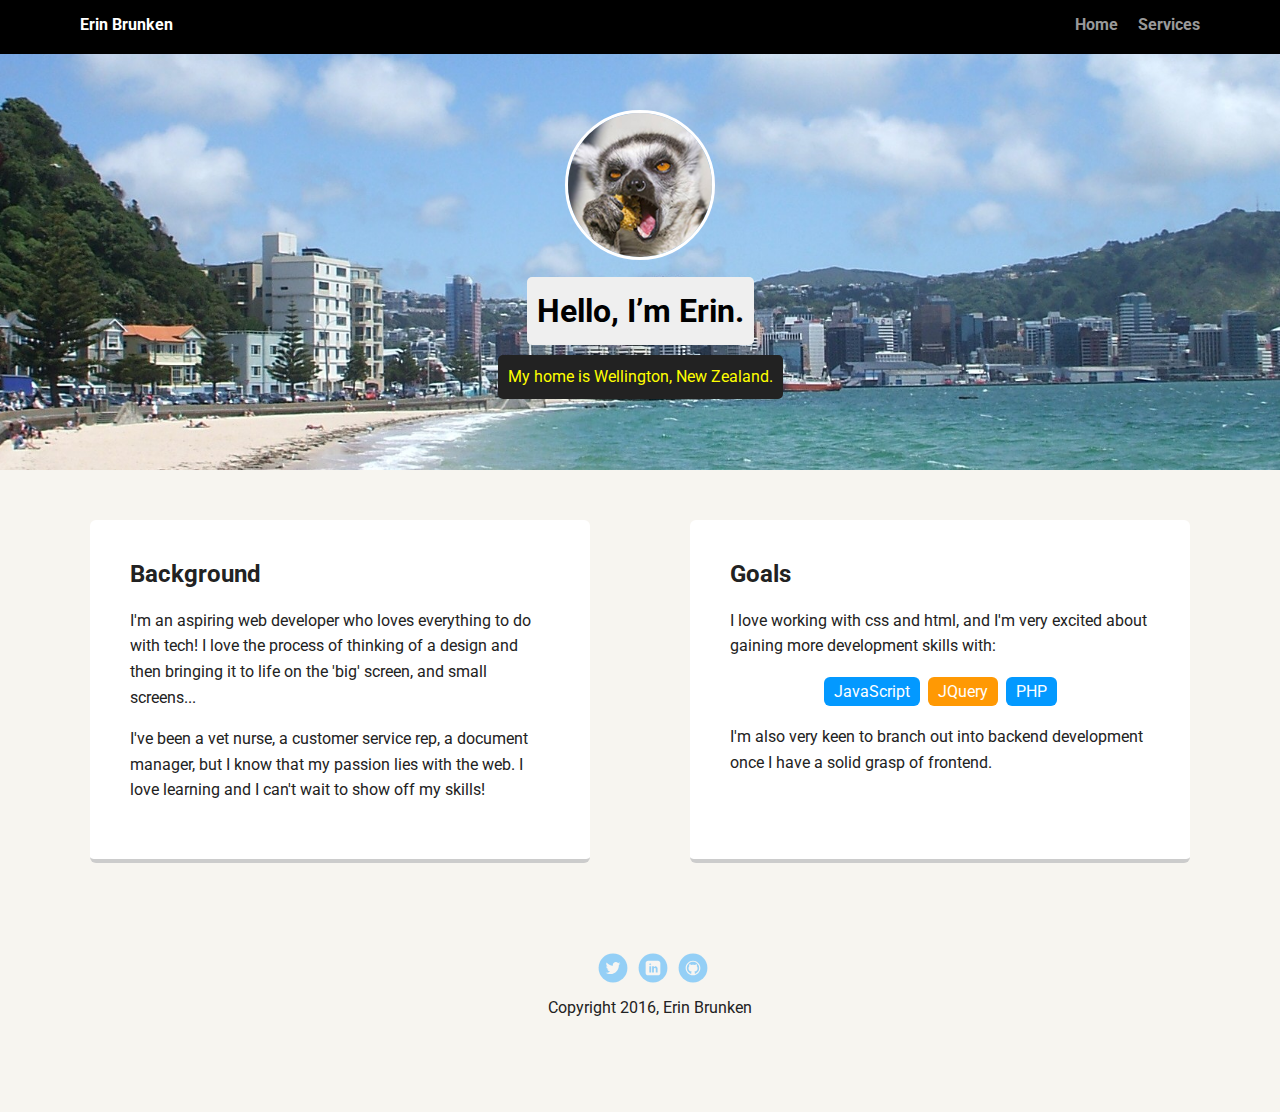
<file: index.html>
<!doctype html>
<html lang="en">
<head>
  <meta charset="utf-8">
  <title>Erin Brunken's Profile</title>
  <meta name="viewport" content="width=device-width, initial-scale=1.0">
  <link rel="stylesheet" href="styles.css">
  <link href="https://fonts.googleapis.com/css?family=Muli%7CRoboto:400,300,500,700,900" rel="stylesheet"></head>
  <body>

    <div class="main-nav">
        <ul class="nav">
          <li class="name">Erin Brunken</li>
          <li><a href="index.html">Home</a></li>
          <li><a href="services.html">Services</a></li>
        </ul>
    </div>

    <header>
      <img src="images/lemur.jpg" alt="Cute lemur profile picture" class="profile-image">
      <h1 class="tag name">Hello, I’m Erin.</h1>
      <p class="tag location">My home is Wellington, New Zealand.</p>
    </header>

    <main class="flex">
      <div class="card">
        <h2>Background</h2>
        <p>I'm an aspiring web developer who loves everything to do with tech!  I love the process of thinking of a design and then bringing it to life on the 'big' screen, and small screens...</p>
        <p>I've been a vet nurse, a customer service rep, a document manager, but I know that my passion lies with the web.  I love learning and I can't wait to show off my skills!<p>
      </div> 

      <div class="card">
        <h2>Goals</h2>
        <p>I love working with css and html, and I'm very excited about gaining more development skills with:</p>
        <ul class="skills">
          <li>JavaScript</li>
          <li>JQuery</li>
          <li>PHP</li>
        </ul>
        <p>I'm also very keen to branch out into backend development once I have a solid grasp of frontend.</p>
      </div> 

    </main>
    <footer>
      <ul>
        <li><a href="https://twitter.com/FlyingFoxWeb" class="social twitter">Twitter</a></li>
        <li><a href="https://www.linkedin.com/in/erin-brunken-b085a3a7?trk=nav_responsive_tab_profile" class="social linkedin">LinkedIn</a></li>
        <li><a href="https://github.com/erin-brunken" class="social github">Github</a></li>
      </ul>
      <p class="copyright">Copyright 2016, Erin Brunken</p>
    </footer>
  </body>
  </html>
</file>
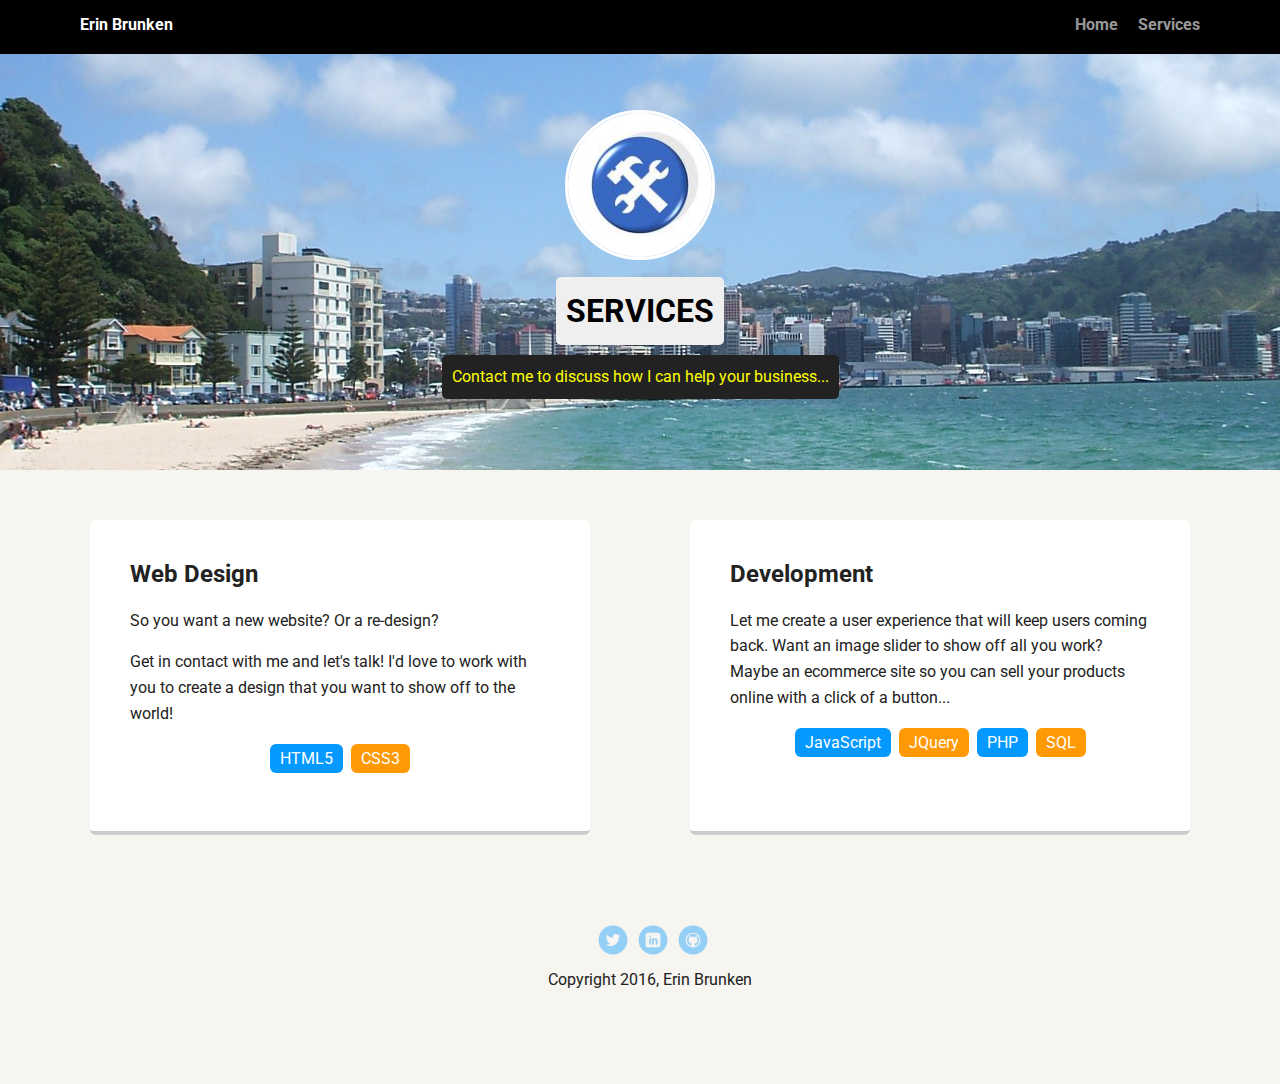
<file: services.html>
<!doctype html>
<html lang="en">
<head>
  <meta charset="utf-8">
  <title>Erin Brunken's Profile - Services</title>
  <meta name="viewport" content="width=device-width, initial-scale=1.0">
  <link rel="stylesheet" href="styles.css">
  <link href="https://fonts.googleapis.com/css?family=Muli%7CRoboto:400,300,500,700,900" rel="stylesheet"></head>
  <body>

    <div class="main-nav">
        <ul class="nav">
          <li class="name">Erin Brunken</li>
          <li><a href="index.html">Home</a></li>
          <li><a href="services.html">Services</a></li>
        </ul>
    </div>

    <header>
      <img src="images/services.jpg" alt="Cute lemur profile picture" class="profile-image">
      <h1 class="tag name">SERVICES</h1>
      <p class="tag location">Contact me to discuss how I can help your business...</p>
    </header>

    <main class="flex">
      <div class="card">
        <h2>Web Design</h2>
        <p>So you want a new website?  Or a re-design?</p>
        <p>Get in contact with me and let's talk!  I'd love to work with you to create a design that you want to show off to the world!<p>
        <ul class="skills">
          <li>HTML5</li>
          <li>CSS3</li>
        </ul>
      </div> 

      <div class="card">
        <h2>Development</h2>
        <p>Let me create a user experience that will keep users coming back.  Want an image slider to show off all you work?  Maybe an ecommerce site so you can sell your products online with a click of a button...</p>
        <ul class="skills">
          <li>JavaScript</li>
          <li>JQuery</li>
          <li>PHP</li>
          <li>SQL</li>
        </ul>
      </div> 

    </main>
    <footer>
      <ul>
        <li><a href="https://twitter.com/FlyingFoxWeb" class="social twitter">Twitter</a></li>
        <li><a href="https://www.linkedin.com/in/erin-brunken-b085a3a7?trk=nav_responsive_tab_profile" class="social linkedin">LinkedIn</a></li>
        <li><a href="https://github.com/erin-brunken" class="social github">Github</a></li>
      </ul>
      <p class="copyright">Copyright 2016, Erin Brunken</p>
    </footer>
  </body>
  </html>
</file>
<file: styles.css>
/* Global Layout Set-up */
* { 
  box-sizing: border-box;
}
  
body {
  margin: 0;
  padding: 0;
  text-align: center;
  font-family: 'Roboto', sans-serif;
  color: #222;
  background: #f7f5f0;
}
/* Link Styles */

a {
  text-decoration: none;
  color: #999;
}
a:hover {
  color: #6633ff;
}

/* Section Styles */

.main-nav {
  width: 100%;
  background: black;
  min-height: 30px;
  padding: 10px;
  position: fixed;
  text-align: center;
}
.nav {
  display: flex;
  justify-content: space-around;
  font-weight: 700;
  list-style-type: none;
  margin: 0 auto;
  padding: 0;
}

.nav .name {
    display: block;
    margin-right: auto;
    color: white;
}
.nav li {
  padding: 5px 10px 10px 10px;
}
.nav a {
  transition: all .5s;
}
.nav a:hover {
  color: white
}

header {
  text-align: center;
  background: url('images/wellington.jpg') no-repeat top center ;
  background-size: cover;
  overflow: hidden;
  padding-top: 60px;
}
header {
  line-height: 1.5;
}
header .profile-image {
  margin-top: 50px;
  width: 150px;
  height: 150px;
  border-radius: 50%;
  border: 3px solid white;
  transition: all .5s;
}
header .profile-image:hover {
  transform: scale(1.2) rotate(5deg);
}
.tag {
  background-color: #efefef;
  color: black;
  padding: 10px;
  border-radius: 5px;
  display: table;
  margin: 10px auto;
} 
.location {
  background-color: #222;
  color: yellow;
}
.card {
  margin: 30px;
  padding: 20px 40px 40px;
  max-width: 500px;
  text-align: left;
  background: #fff;
  border-bottom: 4px solid #ccc;
  border-radius: 6px;
  transition: all .5s;
}
.card:hover {
  border-color: #ff99ff;
}

ul.skills {
  padding: 0;
  text-align: center;
}

.skills li {
  border-radius: 6px;
  display: inline-block;
  background: #ff9904;
  color: white;
  padding: 5px 10px;
  margin: 2px;
}

.skills li:nth-child(odd) {
  background: #0399ff;
}

footer {
  width: 100%;
  min-height: 30px;
  padding: 20px 0 40px 20px;
}

footer .copyright {
  top: -8px;
  font-size: .75em;
}

footer ul {
  list-style-type: none;
  margin: 0;
  padding: 0;
}

footer ul li {
  display: inline-block;
}

a.social {
  display: inline-block;
  text-indent: -9999px;
  margin-left: 5px;
  width: 30px;
  height: 30px;
  background-size: 30px 30px;
  opacity: .4;
  transition: all .5s;
}
a.twitter {
  background-image: url(images/twitter.svg);
}
a.linkedin {
  background-image: url(images/linkedin.svg);
}
a.github {
  background-image: url(images/github.svg);
}
a.social:hover {
  opacity: 1;
}
.clearfix {
  clear: both;
}

/* Styles for larger screens */
@media screen and (min-width: 720px) {
  
  .flex {
      display: -ms-flexbox;      /* TWEENER - IE 10 */
      display: flex; 
      max-width: 1200px;
      -ms-flex-pack: distribute;
      justify-content: space-around;
      margin: 0 auto;
  }

  header {
    min-height: 470px;
  }

  .nav {
    max-width: 1200px;
    padding: 0 30px;
  }


  main {
    padding-top: 20px;
  }

  main p {
    line-height: 1.6em;
  }

  footer {
    font-size: 1.3em;
    max-width: 1200px;
    margin: 40px auto;
  }

}
</file>
